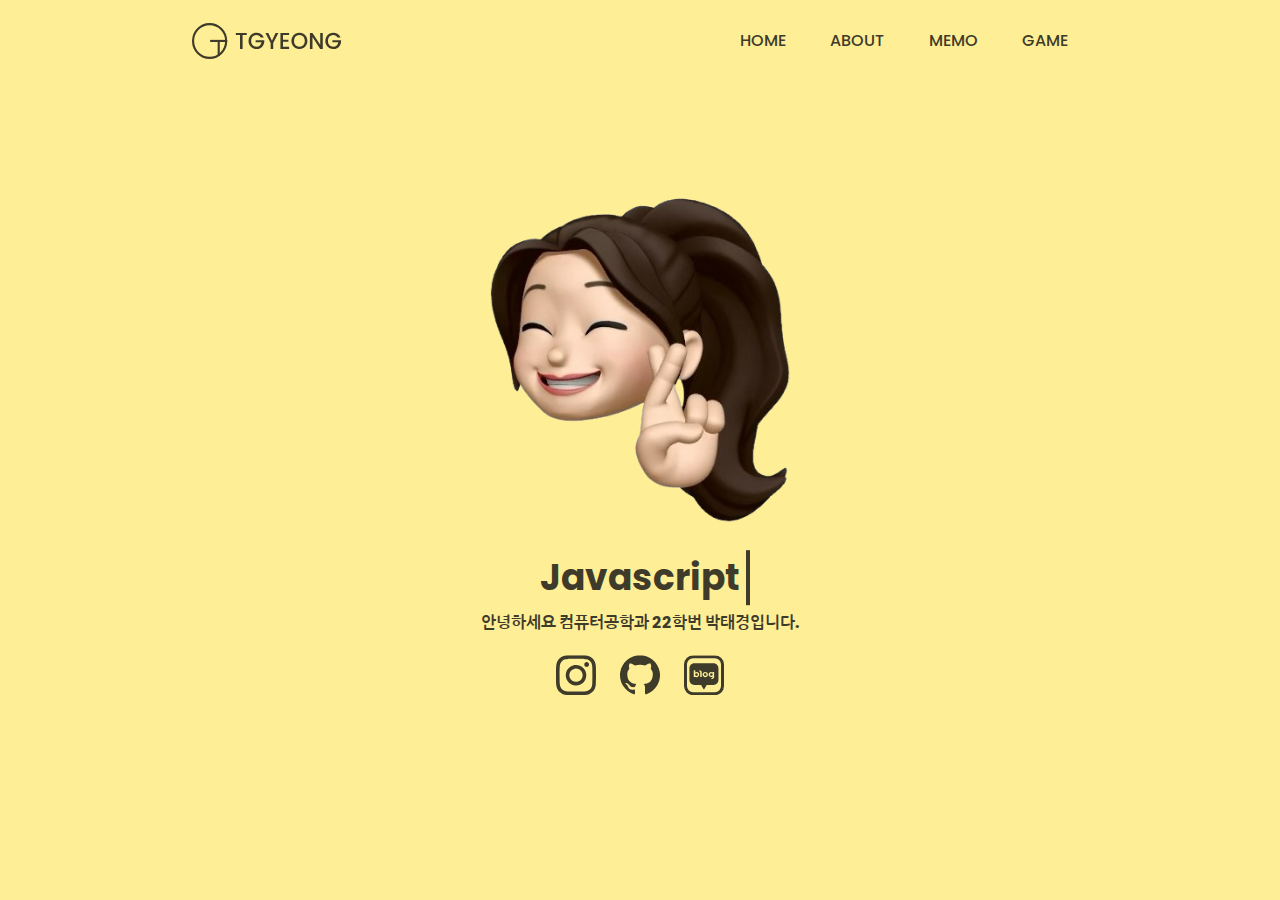
<file: index.html>
<!DOCTYPE html>
<html lang="ko">
<head>
    <meta charset="UTF-8">
    <meta name="viewport" content="width=device-width, initial-scale=1.0">
    <title>TGYEONG</title>
    <link rel="stylesheet" href="main.css">
    <style>
        .middle{
            position: absolute;
            top: 50%;
            left: 50%;
            transform: translate(-50%, -50%);
            color: #3E3B2A;
            text-align: center;
        }

        .typing {
            font-size: 36px;
            font-weight: bold;
            margin-top: 15px;
            margin-bottom: 5px;
        }

        #dynamic{
            position: relative;
            display: inline-block;
        }
        
        #dynamic::after{
            content:"";
            display: block;
            position: absolute;
            top: 0;
            right: -10px;
            width: 4px;
            height: 100%;
            background-color: #3E3B2A;
        }

        #dynamic.active::after{
            display: none;
        }

        .snsbar ul li{
            display: inline-block;
            margin: 0 10px;
            margin-top: 20px;
            align-items: center;
        }
    </style>
    <script>
        // 랜덤 문자열을 문자 배열로 반환
        function randomString(){
        let stringArr = ["Javascript", "Algorithm", "Web Crawling", 
        "Data Analysis", "Database System", "Operating System", "Python Programming", "Java Programming"];
        let selectString = stringArr[Math.floor(Math.random() * stringArr.length)];
        let selectStringArr = selectString.split(""); // 단어단위로 배열 변경
        return selectStringArr;
        }

        // 타이핑 리셋
        function resetTyping(){
            target. textContent = "";
            dynamic(randomString());
        }

        // 한글자씩 텍스트 출력
        function dynamic(randomArr){
            console.log(randomArr);
            if(randomArr.length > 0){
                target.textContent += randomArr.shift();
                setTimeout(function(){
                    dynamic(randomArr);
                },80);
            } 
            else{
                setTimeout(resetTyping, 3000)
            }
        }
    </script>
</head>

<body>
    <div class="container">
        <div class="header">
            <h1><img src="images/TG_logo.svg" alt="icon" width="150" style="margin-top: 10px;" onclick="location.href='index.html'"></h1>
            <div class="nav">
                <ul>
                    <li><input type="button" value="HOME" onclick="location.href='index.html'"></li>
                    <li><input type="button" value="ABOUT" onclick="location.href='about.html'"></li>
                    <li><input type="button" value="MEMO" onclick="location.href='memo.html'"></li>
                    <li><input type="button" value="GAME" onclick="location.href='game.html'"></li>
                </ul>
            </div>
        </div>
        <div class="middle">
            <div class="herosection">
                <h1>
                <img src="images/main_emoji.png" alt="icon" width="300"></h1>
                <p id="dynamic" class="typing"></p>
                <p><strong>안녕하세요 컴퓨터공학과 22학번 박태경입니다.</strong></p> 
            </div>
            <div class="snsbar">
                <ul>
                    <li><a href="https://www.instagram.com/tgyeongt" target="_blank"><img src="images/insta.svg" alt="insta" width="40"></a></li>
                    <li><a href="https://github.com/tgyeongt" target="_blank"><img src="images/github.svg" alt="github" width="40"></a></li>
                    <li><a href="https://blog.naver.com/bluewaveinyoursky" target="_blank"><img src="images/blog.svg" alt="blog" width="40"></a></li>
                </ul>
            </div>
        </div>
        <script>
            let target = document.querySelector("#dynamic");
            dynamic(randomString());
        </script>
    </div>
</body>
</html>
</file>
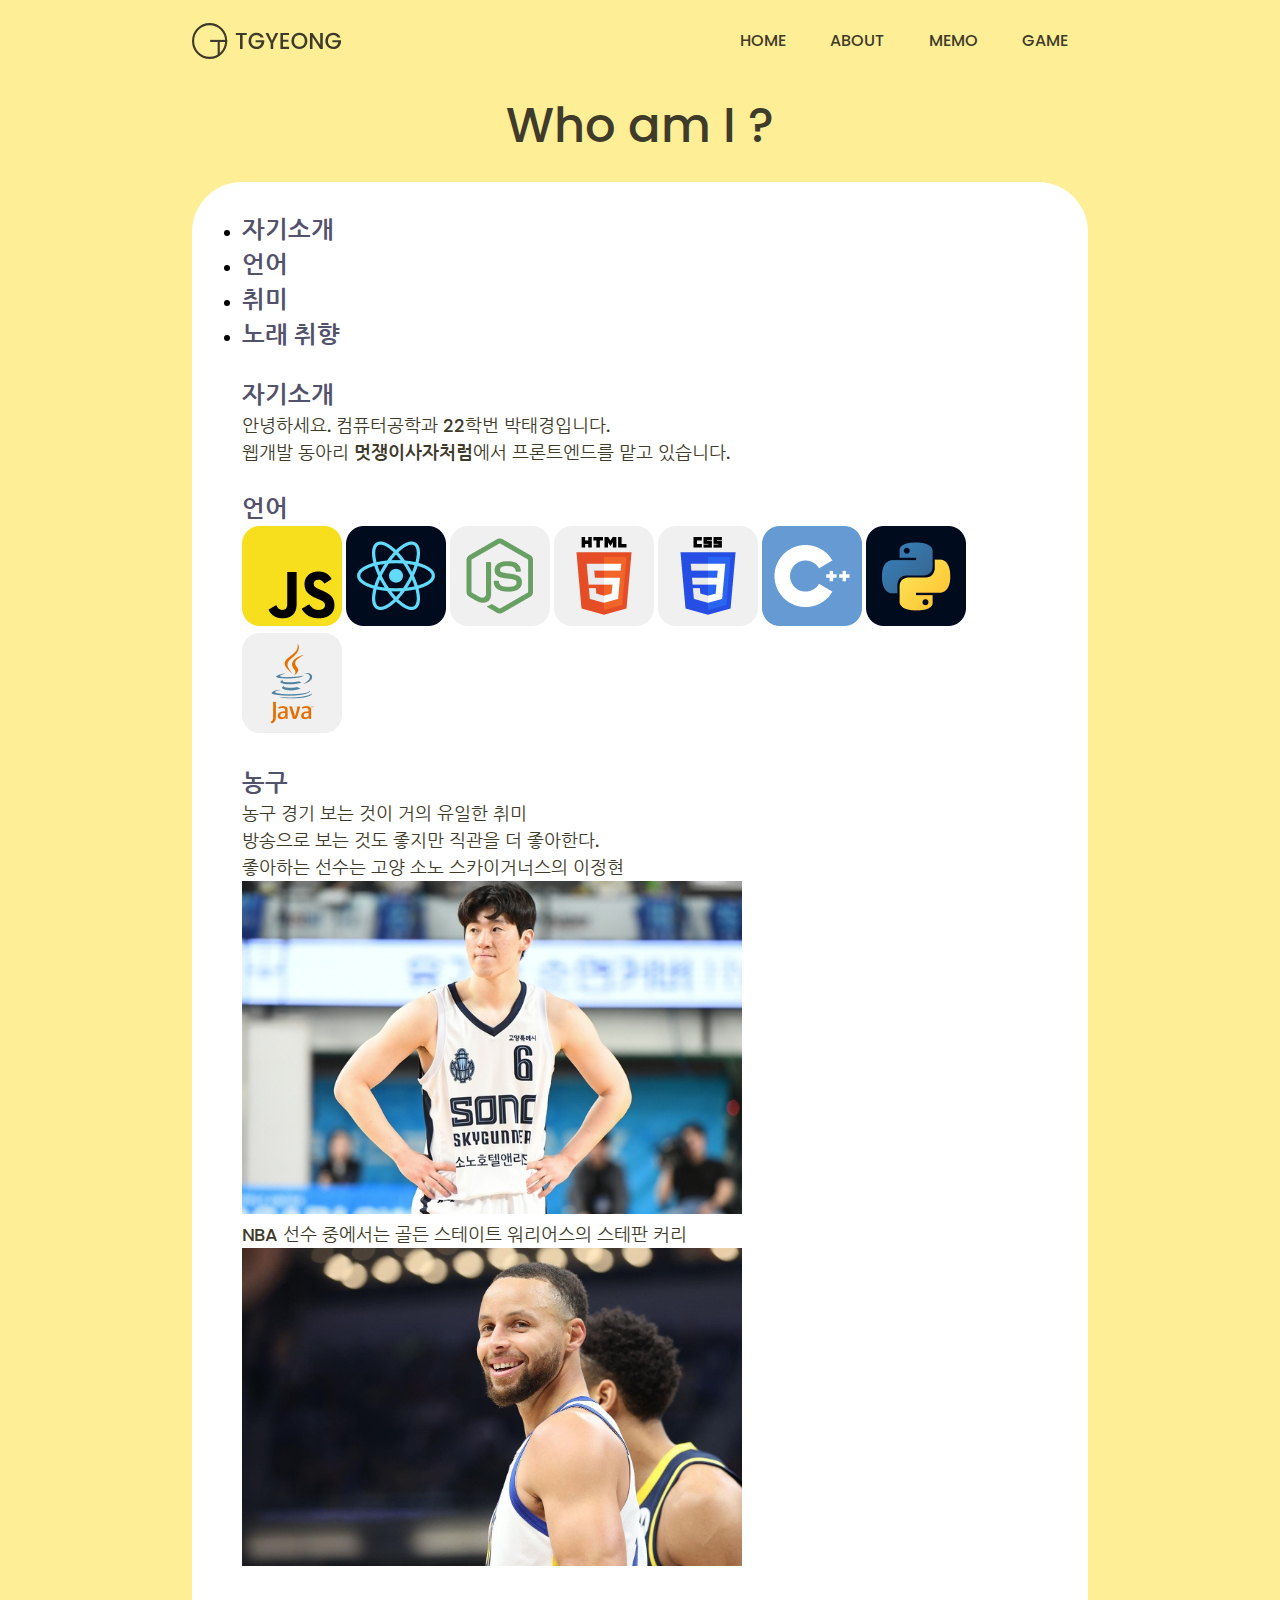
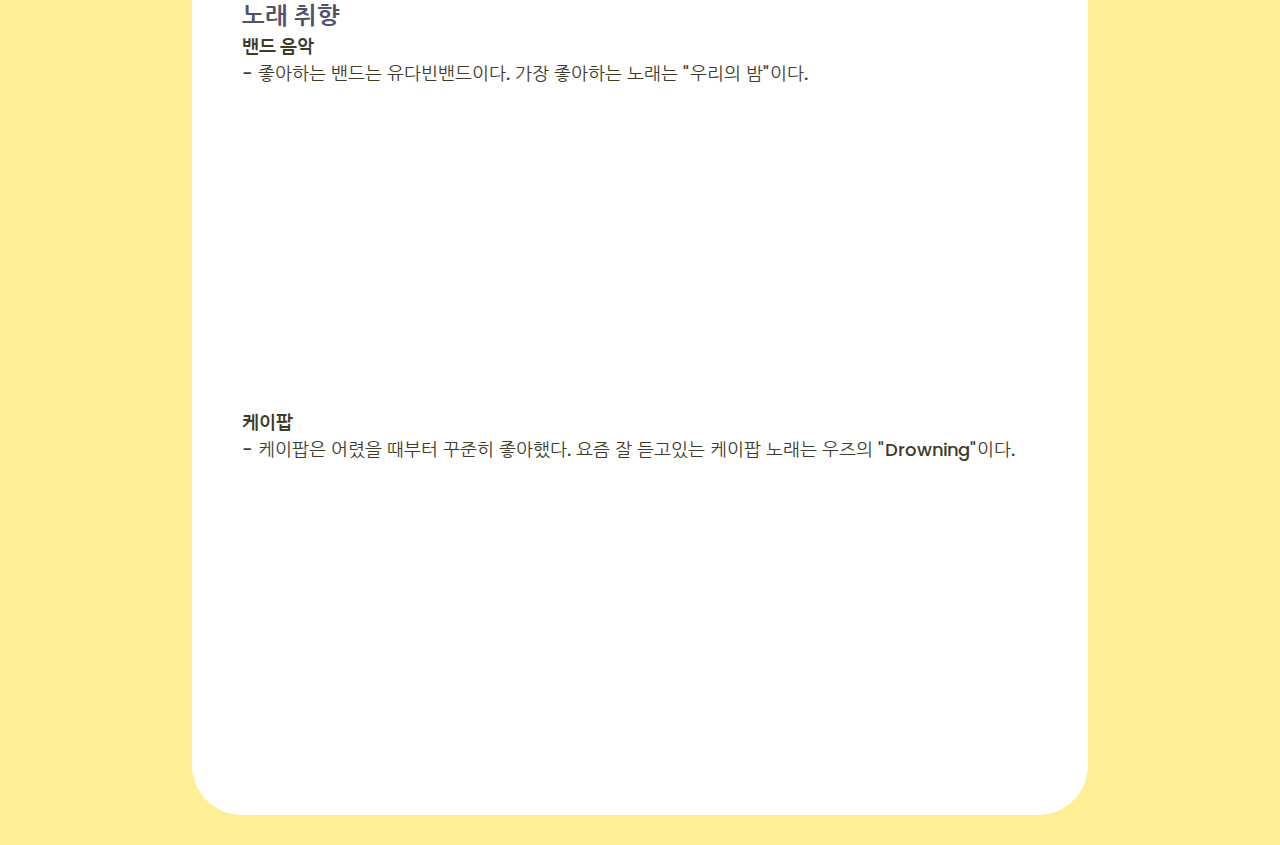
<file: about.html>
<!DOCTYPE html>
<html lang="ko">
<head>
    <meta charset="UTF-8">
    <meta name="viewport" content="width=device-width, initial-scale=1.0">
    <title>Who am I?</title>
    <link rel="stylesheet" href="main.css">
</head>
<body>
    <div class="container">
        <div class="header">
            <h1><img src="images/TG_logo.svg" alt="icon" width="150" style="margin-top: 10px;" onclick="location.href='index.html'"></h1>
            <div class="nav">
                <ul>
                    <li><input type="button" value="HOME" onclick="location.href='index.html'"></li>
                    <li><input type="button" value="ABOUT" onclick="location.href='about.html'"></li>
                    <li><input type="button" value="MEMO" onclick="location.href='memo.html'"></li>
                    <li><input type="button" value="GAME" onclick="location.href='game.html'"></li>
                </ul>
            </div>
        </div>
        <div class="title">
            <h1>Who am I ?</h1>
        </div>
        <div class="page">
            <ul>
                <li><a href="#a1">자기소개</a></li>
                <li><a href="#a2">언어</a></li>
                <li><a href="#a3">취미</a></li>
                <li><a href="#a4">노래 취향</a></li> 
            </ul>
            <br>
            <h2 id="a1">자기소개</a></h2>
            <p>안녕하세요. 컴퓨터공학과 22학번 박태경입니다.</p>
            <p>웹개발 동아리 <strong>멋쟁이사자처럼</strong>에서 프론트엔드를 맡고 있습니다.</p>

            <br>
            <h2 id="a2">언어</a></h2>
            <img src="images/JavaScript.png" alt="">
            <img src="images/React.png" alt="">
            <img src="images/NodeJs.png" alt="">
            <img src="images/html.png" alt="">
            <img src="images/css.png" alt="">
            <img src="images/C++.png" alt="">
            <img src="images/Python.png" alt="">
            <img src="images/Java.png" alt="">
            <br>

            <br>
            <h2 id="a3"><a>농구</a></h2>
            <p>농구 경기 보는 것이 거의 유일한 취미</p>
            <p>방송으로 보는 것도 좋지만 직관을 더 좋아한다.</p>
            <p>좋아하는 선수는 고양 소노 스카이거너스의 이정현</p>
            <a href="https://namu.wiki/w/%EC%9D%B4%EC%A0%95%ED%98%84(1999)" target="_blank">
                <img src="images/junghyun.jpg" alt="이정현" width="500">
            </a>
            <p>NBA 선수 중에서는 골든 스테이트 워리어스의 스테판 커리</p>
            <a href="https://namu.wiki/w/%EC%8A%A4%ED%85%8C%ED%8C%90%20%EC%BB%A4%EB%A6%AC" target="_blank">
                <img src="images/curry.jpg" alt="커리" width="500">
            </a>
            <br>

            <br>
            <h2 id="a4">노래 취향</h2>
            <p><strong>밴드 음악</strong> <br> - 좋아하는 밴드는 유다빈밴드이다. 가장 좋아하는 노래는 "우리의 밤"이다.</p>
            <iframe width="500" height="315" src="https://www.youtube.com/embed/b4g_Ows9PhA?si=bf2BYFdoGzdyr77j" title="YouTube video player" frameborder="0" allow="accelerometer; autoplay; clipboard-write; encrypted-media; gyroscope; picture-in-picture; web-share" referrerpolicy="strict-origin-when-cross-origin" allowfullscreen></iframe>
            <p><strong>케이팝</strong> <br></p>
            <p>- 케이팝은 어렸을 때부터 꾸준히 좋아했다. 요즘 잘 듣고있는 케이팝 노래는 우즈의 "Drowning"이다.</p>
            <iframe width="500" height="315" src="https://www.youtube.com/embed/tiKFuzpX-NA?si=V-KO1H76fpPja6ui" title="YouTube video player" frameborder="0" allow="accelerometer; autoplay; clipboard-write; encrypted-media; gyroscope; picture-in-picture; web-share" referrerpolicy="strict-origin-when-cross-origin" allowfullscreen></iframe>
        </div>
        
    </div>
</body>
</html>
</file>
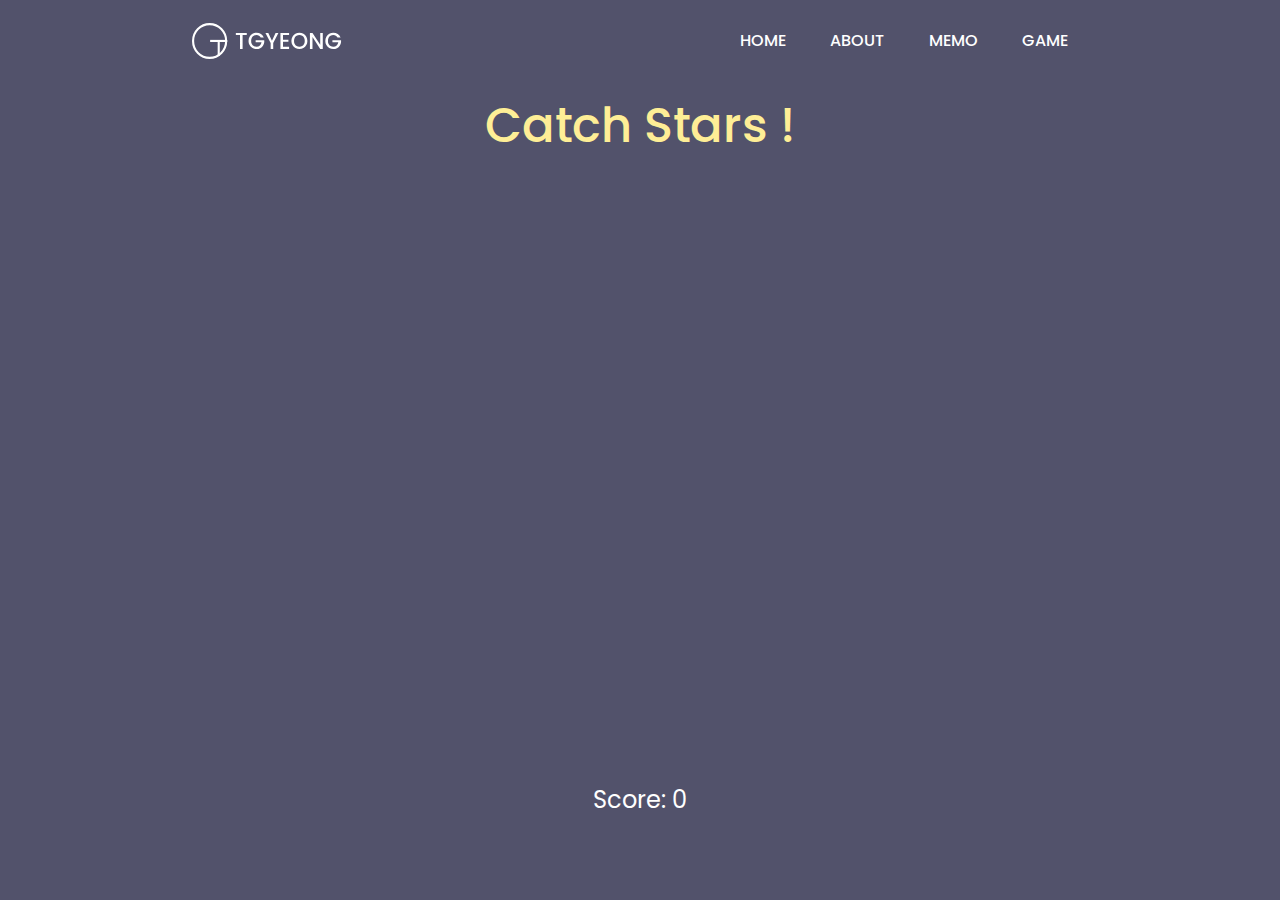
<file: game.html>
<!DOCTYPE html>
<html lang="ko">
<head>
    <meta charset="UTF-8">
    <meta name="viewport" content="width=device-width, initial-scale=1.0">
    <title>Catch Stars</title>
    <link rel="stylesheet" href="main.css">
    <style>
        body {
            margin: 0;
            background-color: #52526B;
            overflow: hidden;
        }

        .nav ul li input {
            border: none;
            border-radius: 50px;
            padding: 5px 10px;
            font-size: 16px;
            font-weight: 500;
            background-color: transparent;
            color: white;
        }

        .nav ul li input:hover{
            background-color: transparent;
            color: #FEEE96;
        }

        #gameContainer {
            display: flex;
            flex-direction: column;
            align-items: center;
        }

        #gameCanvas {
            width: 800px;
            height: 600px;
            background-color: #52526B;
        }

        #score {
            color: white;
            font-size: 24px;
            text-align: center;
        }
    </style>
</head>
<body>
    <div class="container">
        <div class="header">
            <h1><img src="images/TG_logo_white.svg" alt="icon" width="150" style="margin-top: 10px;" onclick="location.href='index.html'"></h1>
            <div class="nav">
                <ul>
                    <li><input type="button" value="HOME" onclick="location.href='index.html'"></li>
                    <li><input type="button" value="ABOUT" onclick="location.href='about.html'"></li>
                    <li><input type="button" value="MEMO" onclick="location.href='memo.html'"></li>
                    <li><input type="button" value="GAME" onclick="location.href='game.html'"></li>
                </ul>
            </div>
        </div>
        <div class="title">
            <h1 style="color: #FEEE96;">Catch Stars !</h1>
        </div>
        <div id="gameContainer">
            <canvas id="gameCanvas" width="800" height="600"></canvas>
            <div id="score">Score: 0</div>
        </div>
    </div>

    <script>
        let canvas = document.getElementById('gameCanvas');
        let ctx = canvas.getContext('2d');
        let scoreElement = document.getElementById('score');

        // 게임 요소 초기화
        const starRadius = 20;
        let score = 0;
        const stars = [];
        const starImage = new Image();
        starImage.src = 'images/star.png';

        // 별 생성 함수
        function createStar() {
            const x = Math.random() * (canvas.width - starRadius * 2) + starRadius;
            stars.push({ x: x, y: 0, radius: starRadius });
        }

        // 별을 그리는 함수
        function drawStar(star) {
            ctx.drawImage(starImage, star.x - star.radius, star.y - star.radius, starRadius * 2, starRadius * 2);
        }

        // 별의 상태를 업데이트하는 함수
        function updateStars() {
            for (let i = 0; i < stars.length; i++) {
                const star = stars[i];
                star.y += 3; // 별이 아래로 떨어짐
                if (star.y > canvas.height) {
                    stars.splice(i, 1); // 별이 화면을 벗어나면 배열에서 제거
                }
            }
        }

        // 화면을 지우고 모든 별을 그림
        function draw() {
            ctx.clearRect(0, 0, canvas.width, canvas.height); // 화면을 지움
            stars.forEach(drawStar); // 모든 별을 그림
            updateStars(); // 별의 상태를 업데이트
        }

        // 별을 클릭했을 때 점수를 올리는 함수
        function clickHandler(event) {
            const rect = canvas.getBoundingClientRect();
            const x = event.clientX - rect.left;
            const y = event.clientY - rect.top;

            for (let i = 0; i < stars.length; i++) {
                const star = stars[i];
                const distance = Math.sqrt((x - star.x) ** 2 + (y - star.y) ** 2);
                if (distance < star.radius) {
                    stars.splice(i, 1); // 별을 배열에서 제거
                    score++; // 점수 증가
                    scoreElement.textContent = `Score: ${score}`; // 점수 업데이트
                    break;
                }
            }
        }

        // 게임 루프 함수
        function gameLoop() {
            draw();
            requestAnimationFrame(gameLoop); // 다음 프레임 요청
        }

        // 클릭 이벤트 리스너 추가
        canvas.addEventListener('click', clickHandler);

        // 일정 간격으로 별을 생성
        setInterval(createStar, 1000);
        gameLoop(); // 게임 루프 시작

    </script>
</body>
</html>
</file>
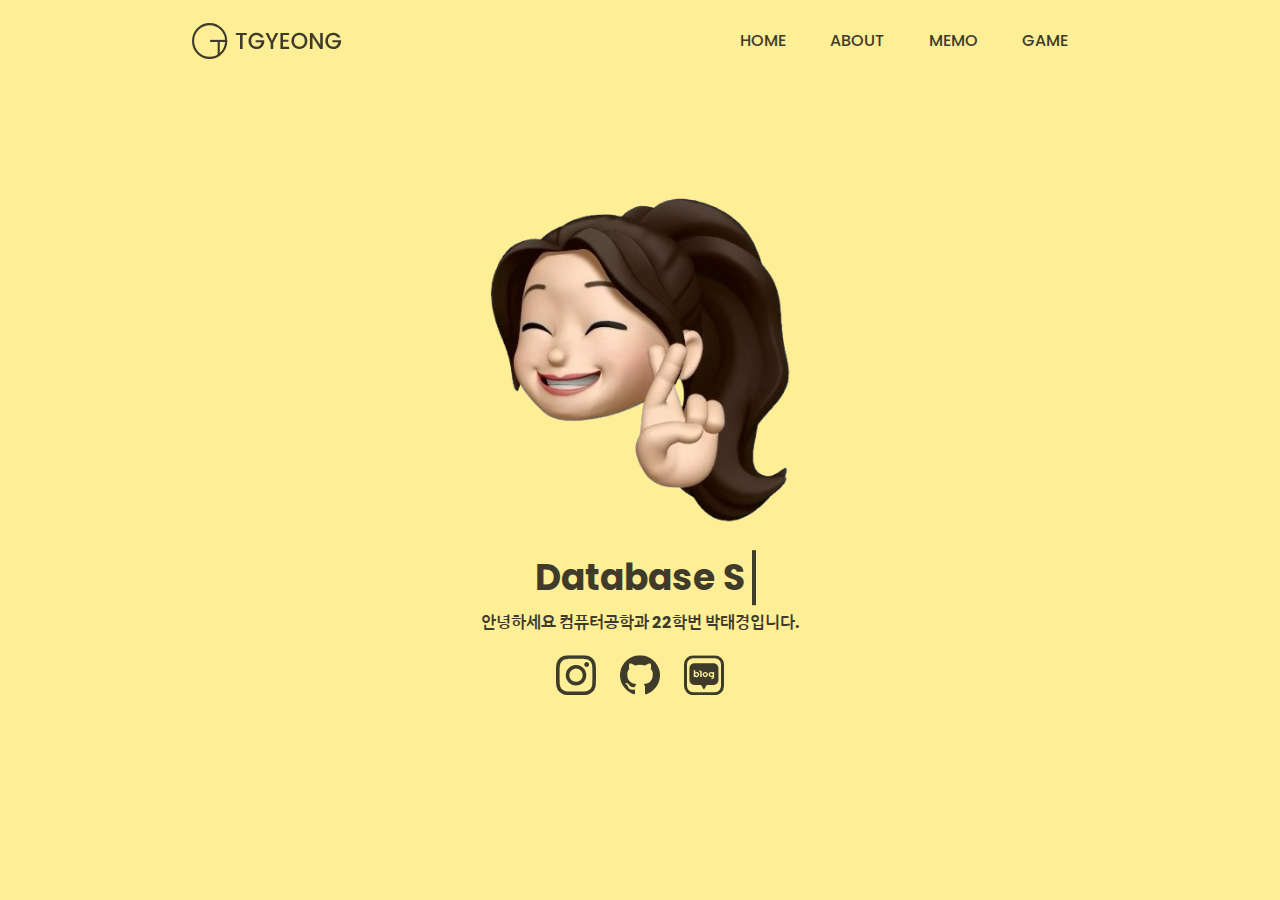
<file: home.html>
<!DOCTYPE html>
<html lang="ko">
<head>
    <meta charset="UTF-8">
    <meta name="viewport" content="width=device-width, initial-scale=1.0">
    <title>TGYEONG</title>
    <link rel="stylesheet" href="main.css">
    <style>
        .middle{
            position: absolute;
            top: 50%;
            left: 50%;
            transform: translate(-50%, -50%);
            color: #3E3B2A;
            text-align: center;
        }

        .typing {
            font-size: 36px;
            font-weight: bold;
            margin-top: 15px;
            margin-bottom: 5px;
        }

        #dynamic{
            position: relative;
            display: inline-block;
        }
        #dynamic::after{
            content:"";
            display: block;
            position: absolute;
            top: 0;
            right: -10px;
            width: 4px;
            height: 100%;
            background-color: #3E3B2A;
        }

        #dynamic.active::after{
            display: none;
        }

        .snsbar ul li{
            display: inline-block;
            margin: 0 10px;
            margin-top: 20px;
            align-items: center;
        }
    </style>
    <script>
        function randomString(){

        let stringArr = ["Javascript", "Algorithm", "Web Crawling", 
        "Data Analysis", "Database System", "Operating System", "Python Programming", "Java Programming"];
        let selectString = stringArr[Math.floor(Math.random() * stringArr.length)];
        let selectStringArr = selectString.split(""); // 단어단위로 배열 변경
        return selectStringArr;
        }

        // 타이핑 리셋
        function resetTyping(){
            target. textContent = "";
            dynamic(randomString());
        }

        // 한글자씩 텍스트 출력 함수
        function dynamic(randomArr){
            console.log(randomArr);
            if(randomArr.length > 0){
                target.textContent += randomArr.shift();
                setTimeout(function(){
                    dynamic(randomArr);
                },80);
            } 
            else{
                setTimeout(resetTyping, 3000)
            }
        }
    </script>
</head>

<body>
    <div class="container">
        <div class="header">
            <h1><img src="images/TG_logo.svg" alt="icon" width="150" style="margin-top: 10px;" onclick="location.href='home.html'"></h1>
            <div class="nav">
                <ul>
                    <li><input type="button" value="HOME" onclick="location.href='home.html'"></li>
                    <li><input type="button" value="ABOUT" onclick="location.href='about.html'"></li>
                    <li><input type="button" value="MEMO" onclick="location.href='memo.html'"></li>
                    <li><input type="button" value="GAME" onclick="location.href='game.html'"></li>
                </ul>
            </div>
        </div>
        <div class="middle">
            <div class="herosection">
                <h1>
                <img src="images/main_emoji.png" alt="icon" width="300"></h1>
                <p id="dynamic" class="typing"></p>
                <p><strong>안녕하세요 컴퓨터공학과 22학번 박태경입니다.</strong></p> 
            </div>
            <div class="snsbar">
                <ul>
                    <li><a href="https://www.instagram.com/tgyeongt" target="_blank"><img src="images/insta.svg" alt="insta" width="40"></a></li>
                    <li><a href="https://github.com/tgyeongt" target="_blank"><img src="images/github.svg" alt="github" width="40"></a></li>
                    <li><a href="https://blog.naver.com/bluewaveinyoursky" target="_blank"><img src="images/blog.svg" alt="blog" width="40"></a></li>
                </ul>
            </div>
        </div>
        <script>
            let target = document.querySelector("#dynamic");
            let stringArr = ["Javascript", "Algorithm", "Web crawling", 
            "Data Analysis", "Database System", "Operating System", "Python Programming", "Java Programming"];
            let selectString = stringArr[Math.floor(Math.random() * stringArr.length)];
            let selectStringArr = selectString.split("");
            dynamic(randomString());
        </script>
    </div>
</body>
</html>
</file>
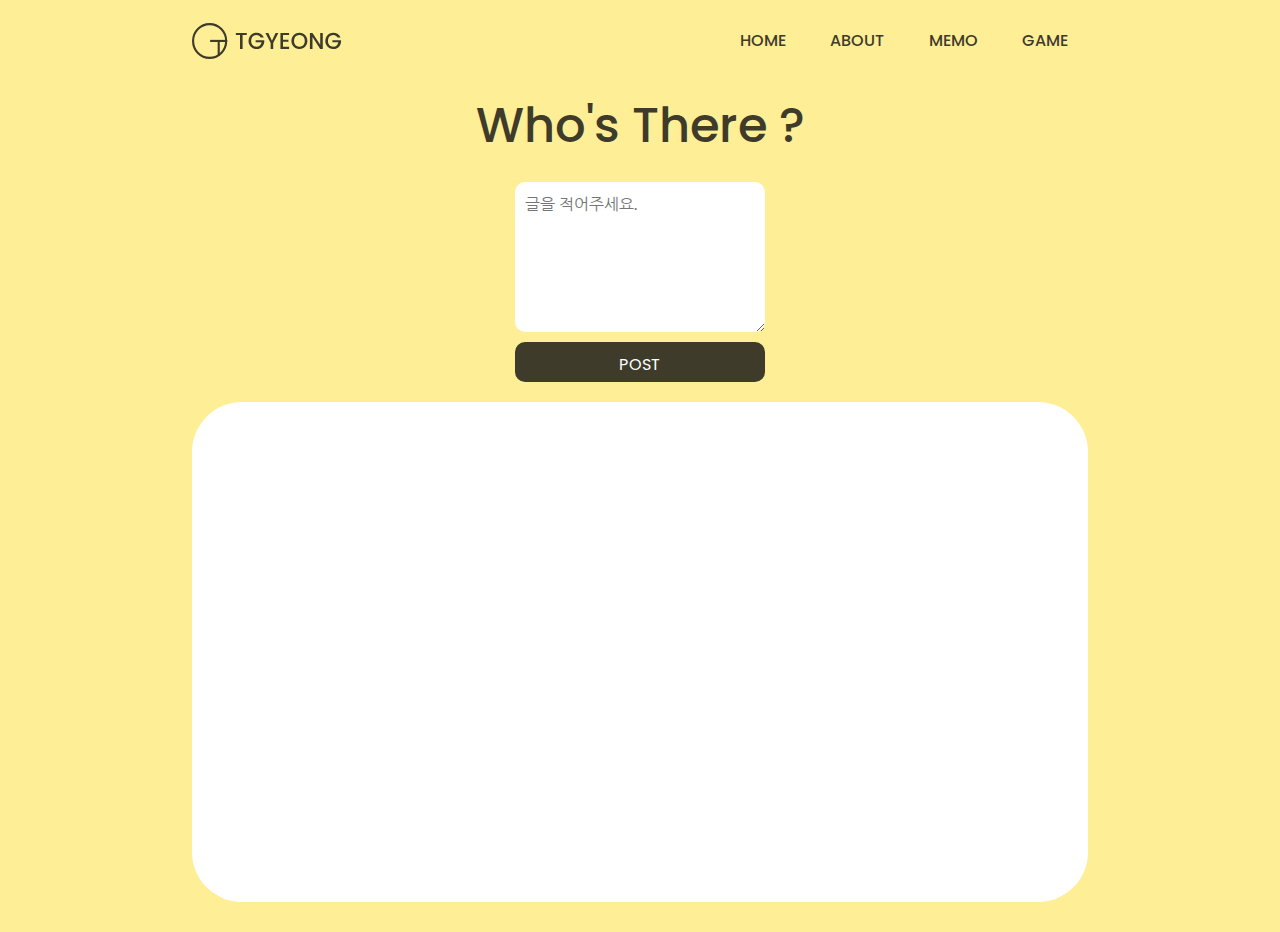
<file: memo.html>
<!DOCTYPE html>
<html lang="ko">
<head>
    <meta charset="UTF-8">
    <meta name="viewport" content="width=device-width, initial-scale=1.0">
    <title>Who's There?</title>
    <link rel="stylesheet" href="main.css">
    <style>
        #posts {
            margin-top: 20px;
            display: flex;
            flex-wrap: wrap;
            justify-content: center;
            gap: 10px;
            
        }

        #postText {
            height: 150px;
            width: 250px;
            padding: 10px;
            font-size: 16px;
            margin-bottom: 10px;
            border: none;
            border-radius: 10px;
        }

        #postButton {
            height: 40px;
            width: 250px;
            padding: 10px;
            font-size: 16px;
            color: white;
            border: none;
            border-radius: 10px;
            background-color: #3E3B2A;
        }

        .post {
            height: 150px;
            width: 250px;
            margin-bottom: 10px;
            padding: 10px;
            border: 1px solid #ddd;
            border-radius: 10px;
            white-space: pre-wrap;
        }

        .postPage {
            display: flex;           
            flex-direction: column;
            align-items: center;
            margin-bottom: 20px;
        }
    </style>

     <script>
        function createPost() {
            let inputElement = document.getElementById('postText');
            let text = inputElement.value;

            if (text.trim() !== "") {
                let postElement = document.createElement('div');
                postElement.className = 'post'; 
                postElement.textContent = text; 

                postElement.style.backgroundColor = randomColor();

                let postsContainer = document.getElementById('posts');
                postsContainer.insertBefore(postElement, postsContainer.firstChild);

                inputElement.value = '';
            } else {
                alert('글을 적어주세요.');
            }
        }

        function randomColor() {
            const colors = ['#E4E4EB', '#9795AA', '#FEEE96', '#FEF6C9', '#96AFFF', '#C9D6FF'];
            return colors[Math.floor(Math.random() * colors.length)];
        }
    </script>

</head>
<body>
    <div class="container">
        <div class="header">
            <h1><img src="images/TG_logo.svg" alt="icon" width="150" style="margin-top: 10px;" onclick="location.href='index.html'"></h1>
            <div class="nav">
                <ul>
                    <li><input type="button" value="HOME" onclick="location.href='index.html'"></li>
                    <li><input type="button" value="ABOUT" onclick="location.href='about.html'"></li>
                    <li><input type="button" value="MEMO" onclick="location.href='memo.html'"></li>
                    <li><input type="button" value="GAME" onclick="location.href='game.html'"></li>
                </ul>
            </div>
        </div>

        <div class="title">
            <h1>Who's There ?</h1>
            
        </div>
        <div class="postPage">
            <textarea id="postText" placeholder="글을 적어주세요."></textarea>
            <button id="postButton" onclick="createPost()">POST</button>
        </div>
        <div class="page">
            <div id="posts"></div>
        </div>
    </div>
</body>
</html>
</file>
<file: main.css>
/* 전체파일에 모두 해당하는 css */
@import url('https://fonts.googleapis.com/css2?family=Poppins:ital,wght@0,100;0,200;0,300;0,400;0,500;0,600;0,700;0,800;0,900;1,100;1,200;1,300;1,400;1,500;1,600;1,700;1,800;1,900&display=swap');
@import url('https://fonts.googleapis.com/css2?family=Nanum+Gothic&display=swap');

*{
    margin:0;
    padding:0;
    box-sizing: border-box;
    font-family: "Poppins",  "Nanum Gothic";
    font-style: normal;
}

body{
    background-color: #FEEE96;
}

.container .header{
    width: 70%;
    height: 80px;
    margin: 0 auto;
    display: flex;
    justify-content: space-between;
    align-items: center;
}

.header h1 {
    padding-top: 5px;
}

.nav ul li{
    display: inline-block;
    margin: 0 10px;
}

.nav ul li input{
    border: none;
    border-radius: 50px;
    padding: 5px 10px;
    font-size: 16px;
    font-weight: 500;
    background-color: transparent;
    color: #3E3B2A;
}

.nav ul li input:hover{
    background-color: #3E3B2A;
    color: #FEEE96;
}

.title {
    margin: 10px auto;
    width: 70%;
    padding-bottom: 10px;
}
.title h1 {
    font-weight: 500;
    font-size: 48px;
    text-align: center;
    color: #3E3B2A;
}
.page {
    margin: 0 auto;
    margin-bottom: 30px;
    padding: 30px 50px;
    background-color: white;
    width: 70%;
    border-radius: 50px;
    min-height: 500px;
}

.page h2 {
    font-weight: 600;
    font-size: 24px;
    color: #52526B;
}

.page p {
    font-weight: 500;
    font-size: 18px;
    color: #3E3B2A;
}

.page li a{
    text-decoration: none;
    color: #52526B;
    font-weight: 600;
    font-size: 24px;
}
</file>
